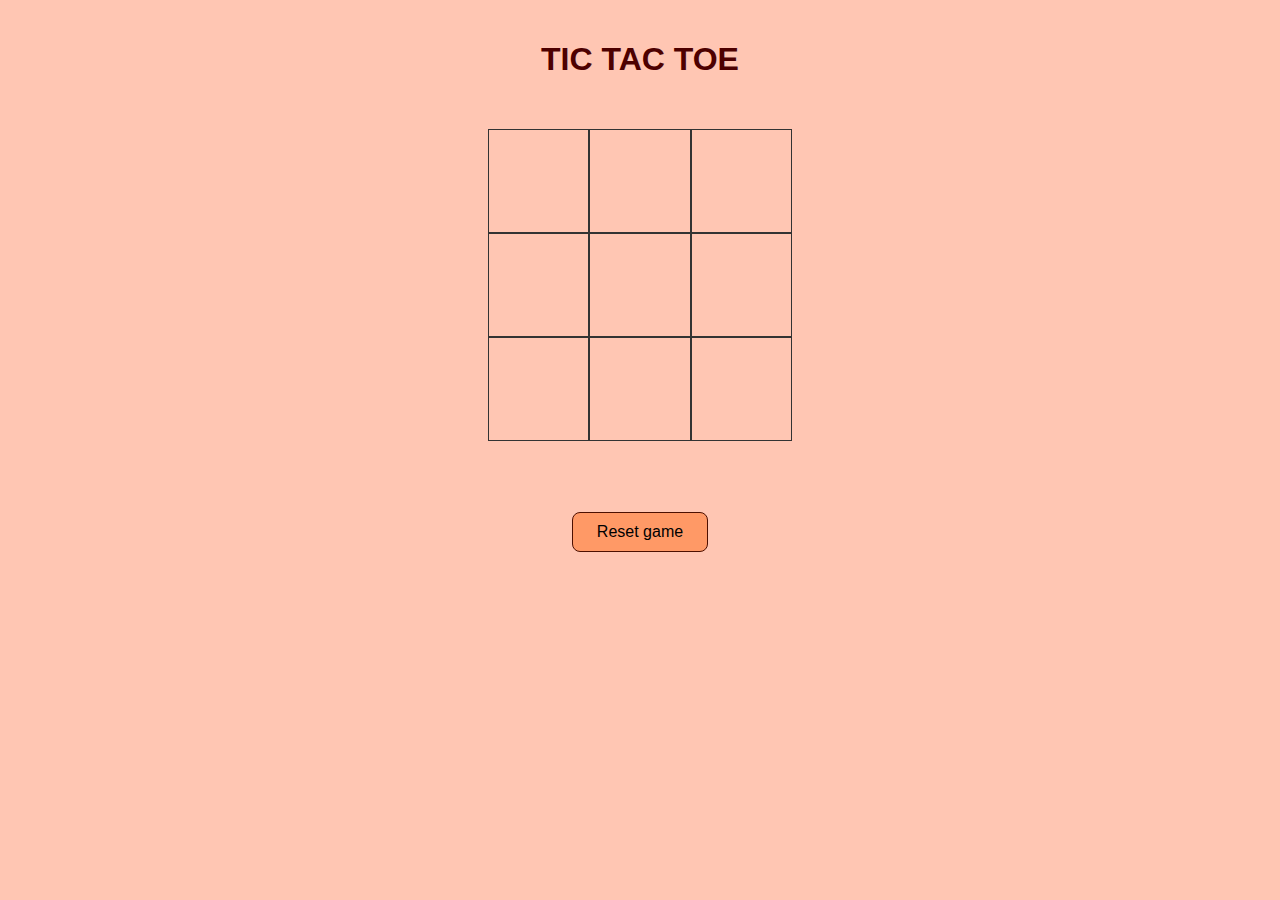
<file: Assignment5/index.html>
<!DOCTYPE html>
<html>
<head>
	<title>Tic Tac Toe</title>
	<link rel="icon" type="image/png" href="icon.png"/>
	<link rel="stylesheet" type="text/css" href="style.css">
</head>
<body onload="loadGame();">
	<h1 id="message">TIC TAC TOE</h1>
	<table class="gamecontainer">
		<tr>
			<td class="cell" id="0" onclick="playerMove(this, this.id);"></td>
			<td class="cell" id="1" onclick="playerMove(this, this.id);"></td>
			<td class="cell" id="2" onclick="playerMove(this, this.id);"></td>
		</tr>
		<tr>
			<td class="cell" id="3" onclick="playerMove(this, this.id);"></td>
			<td class="cell" id="4" onclick="playerMove(this, this.id);"></td>
			<td class="cell" id="5" onclick="playerMove(this, this.id);"></td>
		</tr>
		<tr>
			<td class="cell" id="6" onclick="playerMove(this, this.id);"></td>
			<td class="cell" id="7" onclick="playerMove(this, this.id);"></td>
			<td class="cell" id="8" onclick="playerMove(this, this.id);"></td>
		</tr>
	</table>
    <h1 id="gamestatus"></h1>
    <div id="buttoncontainer">
	    <button id="reset" onclick="loadGame();">Reset game</button>
	</div>
	<script src="script.js"></script>
</body>
</html>
</file>
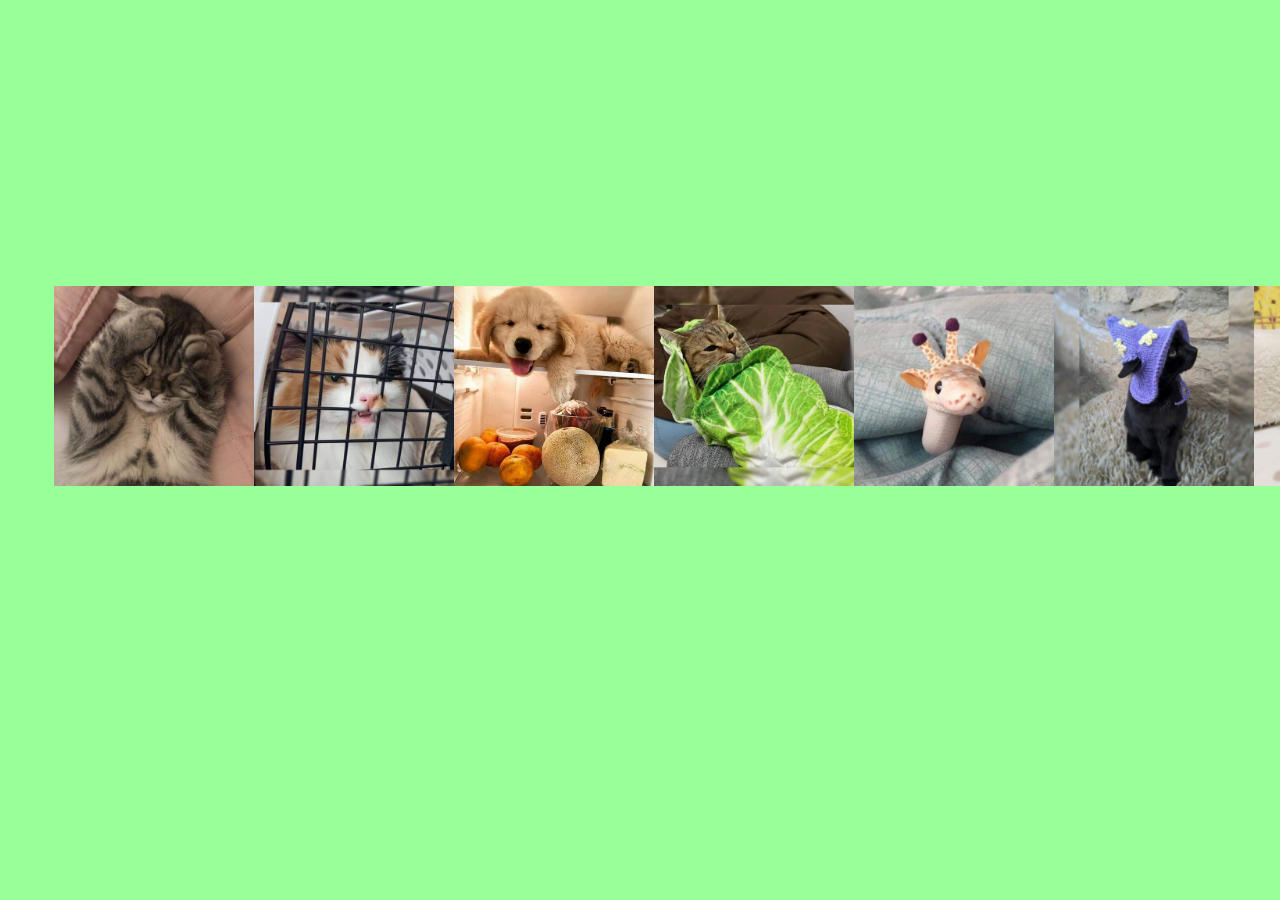
<file: Assignment6/index.html>
<!DOCTYPE html>
<html>
<head>
	<title>Slideshow</title>
	<script src="https://ajax.googleapis.com/ajax/libs/jquery/2.2.4/jquery.min.js"></script>
	<script src="script.js"></script>
	<link rel="icon" type="image/png" href="images/icon.png"/>
	<link rel="stylesheet" type="text/css" href="style.css">
</head>
<body>
	<ul>
		<li><img src="images//1.jpg"></li> 
		<li><img src="images//2.jpg"></li> 
		<li><img src="images//3.jpg"></li> 
		<li><img src="images//4.jpg"></li> 
		<li><img src="images//6.jpg"></li> 
		<li><img src="images//5.jpg"></li> 
		<li><img src="images//8.jpg"></li> 
		<li><img src="images//9.jpg"></li> 
	</ul>
	
	<div id="popup-background">
	  	<img id="popup-image">
	</div>
</body>
</html>
</file>
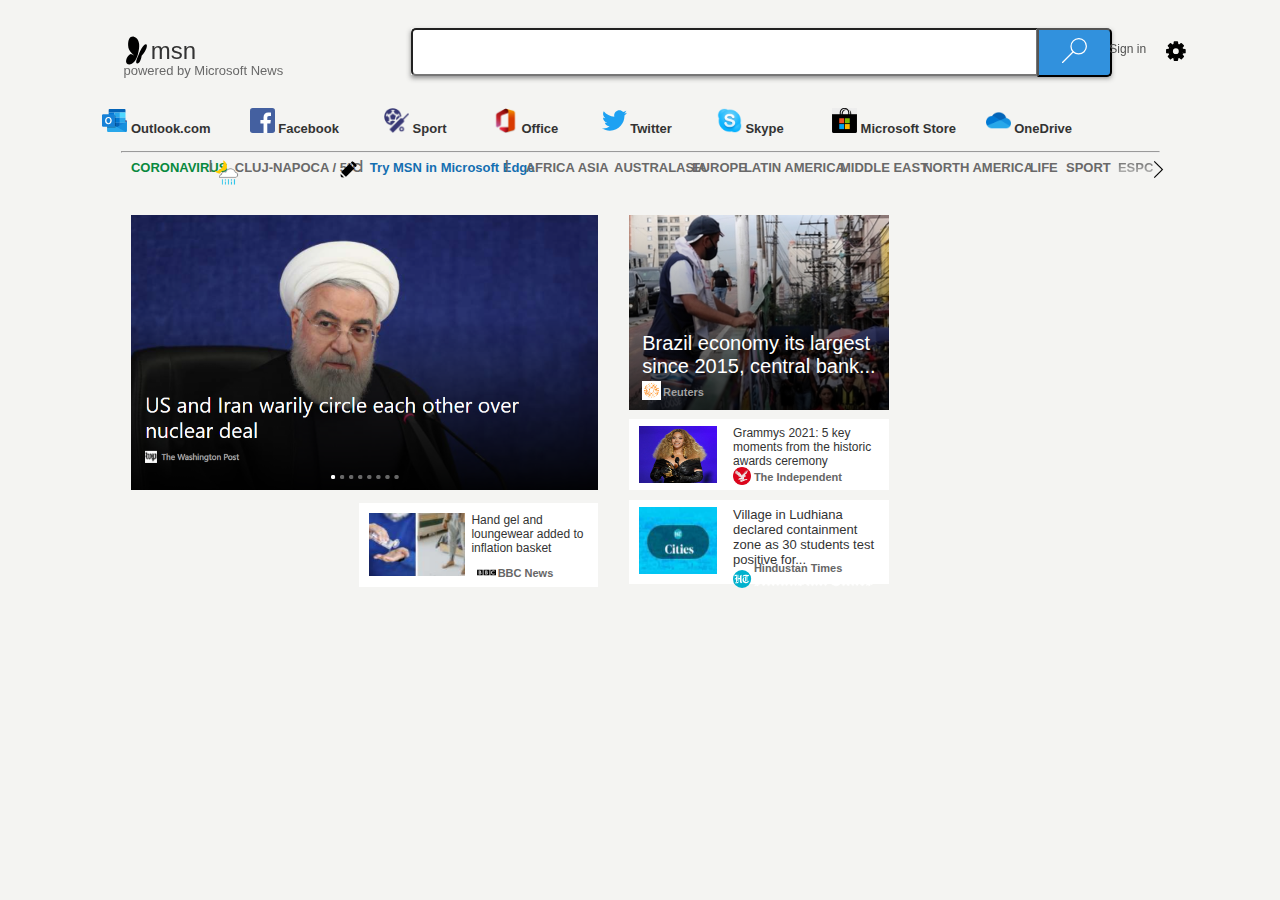
<file: Assignment3/msn.html>
<!DOCTYPE html>
<html lang="en" id="html">
<head>
	<meta charset="utf-8"/>
	<link rel="icon" href="https://cdn4.iconfinder.com/data/icons/logos-and-brands-1/512/222_Msn_logo-512.png">
	<link rel="stylesheet" type="text/css" href="msn.css">
    <title>MSN International Edition - World news, Africa news, Asia News, Europe News</title>      
</head>
<body class="body">
	<header class="header">
		<a href="https://www.msn.com/en-xl"><div class="logo">
			<img id="imglogo" alt="msn logo" src="images//msn-logo.svg">
			<p id="msn">msn</p>
			<p id="msn2">powered by Microsoft News</p>
		</div></a>
		<div class="search">
			<input id="search-bar" type="text" name="search">
				<form action="https://www.bing.com/?scope=web&mkt=en-US&FORM=PREXEN"><button id="search-button">
				<img id="search-icon" alt="search icon" src="images//search-icon.svg">
			</button></form>
		</div>
		<div class="sign-in">
			<a href="https://login.live.com/login.srf?wa=wsignin1.0&rpsnv=13&ct=1615980874&rver=7.0.6730.0&wp=LBI&wreply=https%3a%2f%2fwww.msn.com%2fen-xl%2fhomepage%2fSecure%2fPassport%3fru%3dhttps%253a%252f%252fwww.msn.com%252fen-xl%252f%253fAR%253d3%2526pfr%253d1&lc=1033&id=1184&mkt=en-xl&pcexp=True"><p id="sign-in-text">Sign in</p></a><a href="https://www.msn.com/en-xl/?AR=3#temp"><img id="settings-icon" alt="settings icon" src="images//settings-icon.svg"></a>
		</div>
	</header>
	<div class="links">
		<a id="outlook-link" href="https://outlook.com/"><div id="outlook">
			<img id="outlook1" alt="outlook" src="images//outlook.svg">
			Outlook.com
		</div></a>
		<a id="facebook-link" href="https://facebook.com/"><div id="facebook">
			<img id="facebook1" alt="facebook" src="images//facebook.svg">
			Facebook
		</div></a>
		<a id="sport-link" href="https://www.msn.com/en-xl/sport?ocid=StripeOCID"><div id="sport">
			<img id="sport1" alt="sport" src="images//sport.png">
			Sport
		</div></a>
		<a id="office-link" href="https://click.linksynergy.com/deeplink?id=xoqYgl4JDe8&mid=46194&u1=enxl_mestripe_office&murl=https://www.microsoft.com/en-xl/microsoft-365/microsoft-office"><div id="office">
			<img id="office1" alt="office" src="images//office.png">
			Office
		</div></a>
		<a id="twitter-link" href="https://twitter.com/"><div id="twitter">
			<img id="twitter1" alt="twitter" src="images//twitter.svg">
			Twitter
		</div></a>
		<a id="skype-link" href="https://skype.com/"><div id="skype">
			<img id="skype1" alt="skype" src="images//skype.png">
			Skype
		</div></a>
		<a id="store-link" href="https://click.linksynergy.com/deeplink?id=xoqYgl4JDe8&mid=46194&u1=enxl_mestripe_store&murl=https://www.microsoft.com/"><div id="store">
			<img id="store1" alt="store" src="images//store.jpg">
			Microsoft Store
		</div></a>
		<a id="onedrive-link" href="https://onedrive.live.com/?wt.mc_id=oo_msn_msnhomepage_header"><div id="onedrive">
			<img id="onedrive1" alt="onedrive" src="images//onedrive.png">
			OneDrive
		</div></a>
	</div>
	<hr id="hr">
	<div class="menu">
		<a id="corona" href="https://www.msn.com/en-xl/lifestyle/health/coronavirus">CORONAVIRUS</a>
		<p id="v1">|</p>
		<a href="https://www.msn.com/en-xl/weather/today/Cluj-Napoca,Cluj,Romania/we-city?iso=RO&el=R1ojr7EBvRWd1sVw1Jr1zw%3D%3D"><img id="weather-icon" alt="weather" src="images//weather.png"></a>
		<a id="weather-text" href="https://www.msn.com/en-xl/weather/today/Cluj-Napoca,Cluj,Romania/we-city?iso=RO&el=R1ojr7EBvRWd1sVw1Jr1zw%3D%3D">CLUJ-NAPOCA / 5°C   </a>
		<a href="https://www.msn.com/en-xl/#"><img id="edit-weather" alt="edit" src="images//edit.png"></a>
		<p id="v2">|</p>
		<a id="edge" href="microsoft-edge:https://www.msn.com/?form=MY01PP&amp;OCID=MY01PP">Try MSN in Microsoft Edge</a>
		<p id="v3">|</p>
		<a id="africa" href="https://www.msn.com/en-xl/africa">AFRICA</a>
		<a id="asia" href="https://www.msn.com/en-xl/asia">ASIA</a>
		<a id="australasia" href="https://www.msn.com/en-xl/australasia">AUSTRALASIA</a>
		<a id="europe" href="https://www.msn.com/en-xl/europe">EUROPE</a>
		<a id="latin" href="https://www.msn.com/en-xl/latinamerica">LATIN AMERICA</a>
		<a id="meast" href="https://www.msn.com/en-xl/middleeast">MIDDLE EAST</a>
		<a id="namerica" href="https://www.msn.com/en-xl/northamerica">NORTH AMERICA</a>
		<a id="life" href="https://www.msn.com/en-xl/lifestyle">LIFE</a>
		<a id="sportmenu" href="https://www.msn.com/en-xl/sport">SPORT</a>
		<a id="espo" href="https://www.msn.com/en-xl/esports/home/all?ocid=essports">ESPC</a>
		<img id="arrow" alt="right-arrow" src="images//arrow.png">
	</div>
	<div class="news">
		<article class="newsleft">
			<a href="https://www.washingtonpost.com/national-security/biden-iran-nuclear-deal-talks/2021/03/14/4b020904-8376-11eb-81db-b02f0398f49a_story.html"><img id="news1" alt="usa and iran" src="images//news1.png"></a>
			<a href="https://www.bbc.com/news/business-56395533"><div id="news2">
				<img id="news2-img" alt="inflation" src="images//news2.png">
				<p id="news2-text">Hand gel and loungewear added to inflation basket</p>
				<img id="bbc" alt="bbc" src="images//bbc.png">
				<p id="bbc-text">BBC News</p>
			</div></a>
		</article>
		<article class="newsright">
			<a href="https://www.reuters.com/article/idUSKBN2B71I4"><div id="news3">
				<div id="news3-img"></div>
				<p class="news3-text">Brazil economy its largest <br>since 2015, central bank...</p>
				<img id="reuters" alt="reuters" src="images//reuters.png">
				<p id="reuters-text">Reuters</p>
			</div></a>
			<a href="https://www.independent.co.uk/arts-entertainment/music/news/grammys-2021-red-carpet-live-winners-b1816993.html"><div id="news4">
				<img id="news4-img" alt="grammys" src="images//beyonce.jpg">
				<p id="news4-text">Grammys 2021: 5 key<br> moments from the historic<br> awards ceremony</p>
				<img id="indep" alt="independent" src="images//independent.jpeg">
				<p id="indep-text">The Independent</p>
			</div></a>
			<a href="https://www.hindustantimes.com/cities/others/village-in-ludhiana-declared-containment-zone-as-30-students-test-positive-for-covid-101615837135163.html"><div id="news5">
				<img id="news5-img" alt="hindustan" src="images//hindustan.png">
				<p id="news5-text">Village in Ludhiana declared containment zone as 30 students test positive for...</p>
				<img id="hindu" alt="hindu" src="images//hindu.svg">
				<p id="hindu-text">Hindustan Times</p>
			</div></a>
		</article>
	</div>
</body>
</html>
</file>
<file: Assignment5/style.css>
body {
    font-family: "Arial", sans-serif;
    background-color: rgb(255, 198, 179);
    color: rgb(77, 0, 0);
}

#message {
    padding-top: 20px;  
    text-align: center;
}

.gamecontainer {
    display: grid;
    width: 306px;
    margin: 50px auto;
}

.cell {
    width: 100px;
    height: 100px;
    box-shadow: 0 0 0 1px #333333;
    cursor: pointer;
    font-size: 60px;
    text-align: center;
}

#gamestatus {
    text-align: center;
}

#buttoncontainer {
    text-align: center;
    padding-top: 20px;  
}

#reset {
    background-color: rgb(255, 153, 102);
    font-size: 16px;
    padding: 10px 24px;
    border-radius: 8px;
    border: 1px solid #4d0f00;
    cursor: pointer;
}
</file>
<file: Assignment6/style.css>
body {
    background-color: rgb(153, 255, 153);
}
ul {
    position: absolute;
    top:30%;
    left:0px;
}
li {
    position: absolute;
    list-style: none;
}
img {
    height: 200px;
}

#popup-background {
    display: none; 
    position: fixed; 
    padding-top: 100px; 
    left: 0;
    top: 0;
    width: 100%; 
    height: 100%; 
    background: rgba(0, 0, 0, 0.6);
}

#popup-image {
    margin: auto;
    display: block;
    width: 80%; 
    height: 80%; 
    max-width: 500px;
    max-height: 500px;
}
</file>
<file: Assignment3/msn.css>
#html {
	background-color: #f4f4f2;
	font-size: 62.5%;
}

.body{
	font-size: 1.5rem;
    padding-left: 11.25rem;
    padding-right: 11.25rem;
    font-family: "Segoe UI","Segoe WP",Arial,Sans-Serif;
    font-weight: normal;
}

.header {
	height: 5rem;
    padding-top: 1.2rem;
    position: fixed;
    width: 100%;
    opacity: 1;
}

.logo {
	display: inline-block;
	height: 100%;
	width: 15%;
    opacity: 1;
}

#imglogo {
	width: 31px;
	height: 31px;
	font-family: "Segoe UI", "Segoe WP", Arial, Sans-Serif;
	
}

#msn {
	color: #333;
	font-family: "Segoe UI", "Segoe WP", Arial, Sans-Serif;
	position:relative;
	display: inline-block;
	font-size: 2.4rem;
	top:-0.7rem;
	left: -0.5rem;
}

#msn2 {
	color: #696969;
	font-family: "Segoe UI", "Segoe WP", Arial, Sans-Serif;
	font-size: 1.3rem;
	position: relative;
	top:-4.6rem;
	left: 0.3rem;
}

.search {
	position: absolute;
	height: 75%;
	width: 700px;
	top: 20px;
	left: 290px;
	box-shadow: 0px 3px 5px #888888;
}

#search-bar {
	position: absolute;
	height: 90%;
	width: 88.5%;
	border-radius: 5px 0px 0px 5px;
}

#search-button {
	position: absolute;
	background-color: rgba(0,120,215,.8);
	width: 10.75%;
	height: 105%;
	left: 89.5%;
	border-radius: 0px 5px 5px 0px;
}

#search-icon {
	width: 25px;
	height: 25px;
}

.sign-in {
	position: absolute;
	height: 100%;
	width: 10%;
	left: 77.25%;
	top: 35%;
}

#sign-in-text {
	color: #505050;;
	position: absolute;
	font-family: "Segoe UI", "Segoe WP", Arial, Sans-Serif;
	font-size: 1.204rem;
}

#settings-icon {
	position: absolute;
	left: 42%;
	top:15%;
	width: 25px;
	height: 25px;
}

.links {
	padding-top: 10rem;
	font-weight: 600;
	font-size: 1.3rem;
	color: #333;
}

#outlook {
	position: absolute;
	left: 8%;
}

#outlook1 {
	width: 25px;
	height: 25px;
}

#outlook-link {
	text-decoration: none;
	color: #333;
}

#facebook {
	position: absolute;
	left: 19.5%;
}

#facebook1 {
	width: 25px;
	height: 25px;
}

#facebook-link {
	text-decoration: none;
	color: #333;
}

#sport {
	position: absolute;
	left: 30%;
}

#sport1 {
	width: 25px;
	height: 25px;
}

#sport-link {
	text-decoration: none;
	color: #333;
}

#office {
	position: absolute;
	left: 38.5%;
}

#office1 {
	width: 25px;
	height: 25px;
}

#office-link {
	text-decoration: none;
	color: #333;
}

#twitter {
	position: absolute;
	left: 47%;
}

#twitter1 {
	width: 25px;
	height: 25px;
}

#twitter-link {
	text-decoration: none;
	color: #333;
}

#skype {
	position: absolute;
	left: 56%;
}

#skype1 {
	width: 25px;
	height: 25px;
}

#skype-link {
	text-decoration: none;
	color: #333;
}

#store {
	position: absolute;
	left: 65%;
}

#store1 {
	width: 25px;
	height: 25px;
}

#store-link {
	text-decoration: none;
	color: #333;
}

#onedrive {
	position: absolute;
	left: 77%;
}

#onedrive1 {
	width: 25px;
	height: 25px;
}

#onedrive-link {
	text-decoration: none;
	color: #333;
}

#hr {
	position: relative;
	top: 35px;
}

.menu {
	position: relative;
	top:35px;
	font-size: 1.3rem;
	font-weight: 600;
}

#corona {
	position: absolute;
	left: 1%;
	color: #08893e;
	text-decoration: none;
}

#v1 {
	position: absolute;
	left: 8.5%;
	top: -16px;
	color: #696969;
}

#weather-icon {
	position: absolute;
	left: 9%;
	width: 25px;
	height: 25px;
}

#weather-text {
	position: absolute;
	left: 11%;
	top: 0px;
	font-weight: bold;
	color: #696969;
	text-decoration: none;
}

#edit-weather {
	position: absolute;
	left: 21%;
	width: 19px;
	height: 19px;
}

#v2 {
	position: absolute;
	left: 23%;
	top: -16px;
	color: #696969;
}

#edge {
	position: absolute;
	left: 24%;
	color: #146fb1;
	text-decoration: none;
}

#v3 {
	position: absolute;
	left: 37%;
	top: -16px;
	color: #696969;
}

#africa {
	position: absolute;
	left: 39%;
	top: 0px;
	color: #696969;
	font-weight: bold;
	text-decoration: none;
}

#asia {
	position: absolute;
	left: 44%;
	top: 0px;
	color: #696969;
	font-weight: bold;
	text-decoration: none;
}

#australasia {
	position: absolute;
	left: 47.5%;
	top: 0px;
	color: #696969;
	font-weight: bold;
	text-decoration: none;
}

#europe {
	position: absolute;
	left: 55%;
	top: 0px;
	color: #696969;
	font-weight: bold;
	text-decoration: none;
}

#latin {
	position: absolute;
	left: 60%;
	top: 0px;
	color: #696969;
	font-weight: bold;
	text-decoration: none;
}

#meast {
	position: absolute;
	left: 69.25%;
	top: 0px;
	color: #696969;
	font-weight: bold;
	text-decoration: none;
}

#namerica {
	position: absolute;
	left: 77.25%;
	top: 0px;
	color: #696969;
	font-weight: bold;
	text-decoration: none;
}

#life {
	position: absolute;
	left: 87.5%;
	top: 0px;
	color: #696969;
	font-weight: bold;
	text-decoration: none;
}

#sportmenu {
	position: absolute;
	left: 91%;
	top: 0px;
	color: #696969;
	font-weight: bold;
	text-decoration: none;
}

#espo {
	position: absolute;
	left: 96%;
	top: 0px;
	font-weight: bold;
	background: -webkit-linear-gradient(rgb(105, 105, 105,1), rgb(105, 105, 105,0.4));
	-webkit-background-clip: text;
    -webkit-text-fill-color: transparent;
	text-decoration: none;
}

#arrow {
	position: absolute;
	left: 99%;
	width: 19px;
	height: 19px;	
}

.news {
	position: relative;
	top:90px;
	left:10px;
}
.newsleft {
	display: inline-block;
	height: 100%;
	width: 45%;
}

.newsright {
	position: absolute;
	left:48%;
	top:0px;
	height: 70%;
	width: 25%;
	color: white;
}

#news1 {
	width: 100%;
	height: 60%;
	border-width: 5px;
	border-color: white;	
}

#news2 {
	position: absolute;
	background-color: white;
	border-width: 5px;
	border-color: black;
	margin-top: 10px;
	left: 22%;
	width: 23%;
	height: 30%
}

#news2-img {
	position: absolute;
	margin-top: 10px;
	margin-left: 10px;
	height: 75%;
	width: 40%;
}

#news2-text {
	color: #333;
	position: absolute;
	margin-top: 10px;
	margin-right: 10px;
	left: 47%;
	font-size: 1.2rem;
}

#bbc {
	position: absolute;
	left: 48%;
	top: 68%;
	width: 25px;
	height: 25px;
}

#bbc-text {
	position: absolute;
	left: 58%;
	top: 63%;
	font-size: 1.1rem;
	color: #666;
	font-weight: bold;
}

#news3-img {
	position: absolute;
	height: 100%;
	width: 100%;
	background-image: linear-gradient(to bottom, rgba(0, 0, 0, 0), rgba(0, 0, 0, 0.80)), url("images//brazil.jpg");
}

.news3-text {
	color: white;
	position: absolute;
	left: 5%;
	top: 50%;
	font-size: 2.0rem;
}

#reuters {
	position: absolute;
	left: 5%;
	top: 85%;
	width: 19px;
	height: 19px;
}

#reuters-text {
	position: absolute;
	left: 13%;
	top: 82%;
	font-size: 1.1rem;
	color: #a0a0a0;
	font-weight: bold;
}

#news4 {
	position: absolute;
	background-color: white;
	border-width: 5px;
	border-color: black;
	top: 105%;
	width: 100%;
	height: 36%
}

#news5 {
	position: absolute;
	background-color: white;
	border-width: 5px;
	border-color: black;
	top: 146.5%;
	width: 100%;
	height: 43%
}

#news4-img {
	position: absolute;
	margin-top: 7px;
	margin-left: 10px;
	height: 80%;
	width: 30%;
}

#news4-text {
	color: #333;
	position: absolute;
	margin-top: 7px;
	margin-right: 10px;
	left: 40%;
	font-size: 1.2rem;
}

#indep {
	position: absolute;
	left: 40%;
	top: 68%;
	width: 18px;
	height: 18px;
}

#indep-text {
	position: absolute;
	left: 48%;
	top: 58%;
	font-size: 1.1rem;
	color: #666;
	font-weight: bold;
}

#news5-img {
	position: absolute;
	margin-top: 7px;
	margin-left: 10px;
	height: 80%;
	width: 30%;
}

#news5-text {
	color: #333;
	position: absolute;
	margin-top: 7px;
	margin-right: 10px;
	left: 40%;
	font-size: 1.3rem;
}

#hindu {
	position: absolute;
	left: 40%;
	top: 10%;
	width: 140px;
	height: 140px;
}

#hindu-text {
	position: absolute;
	left: 48%;
	top: 60%;
	font-size: 1.1rem;
	color: #666;
	font-weight: bold;
}
</file>
